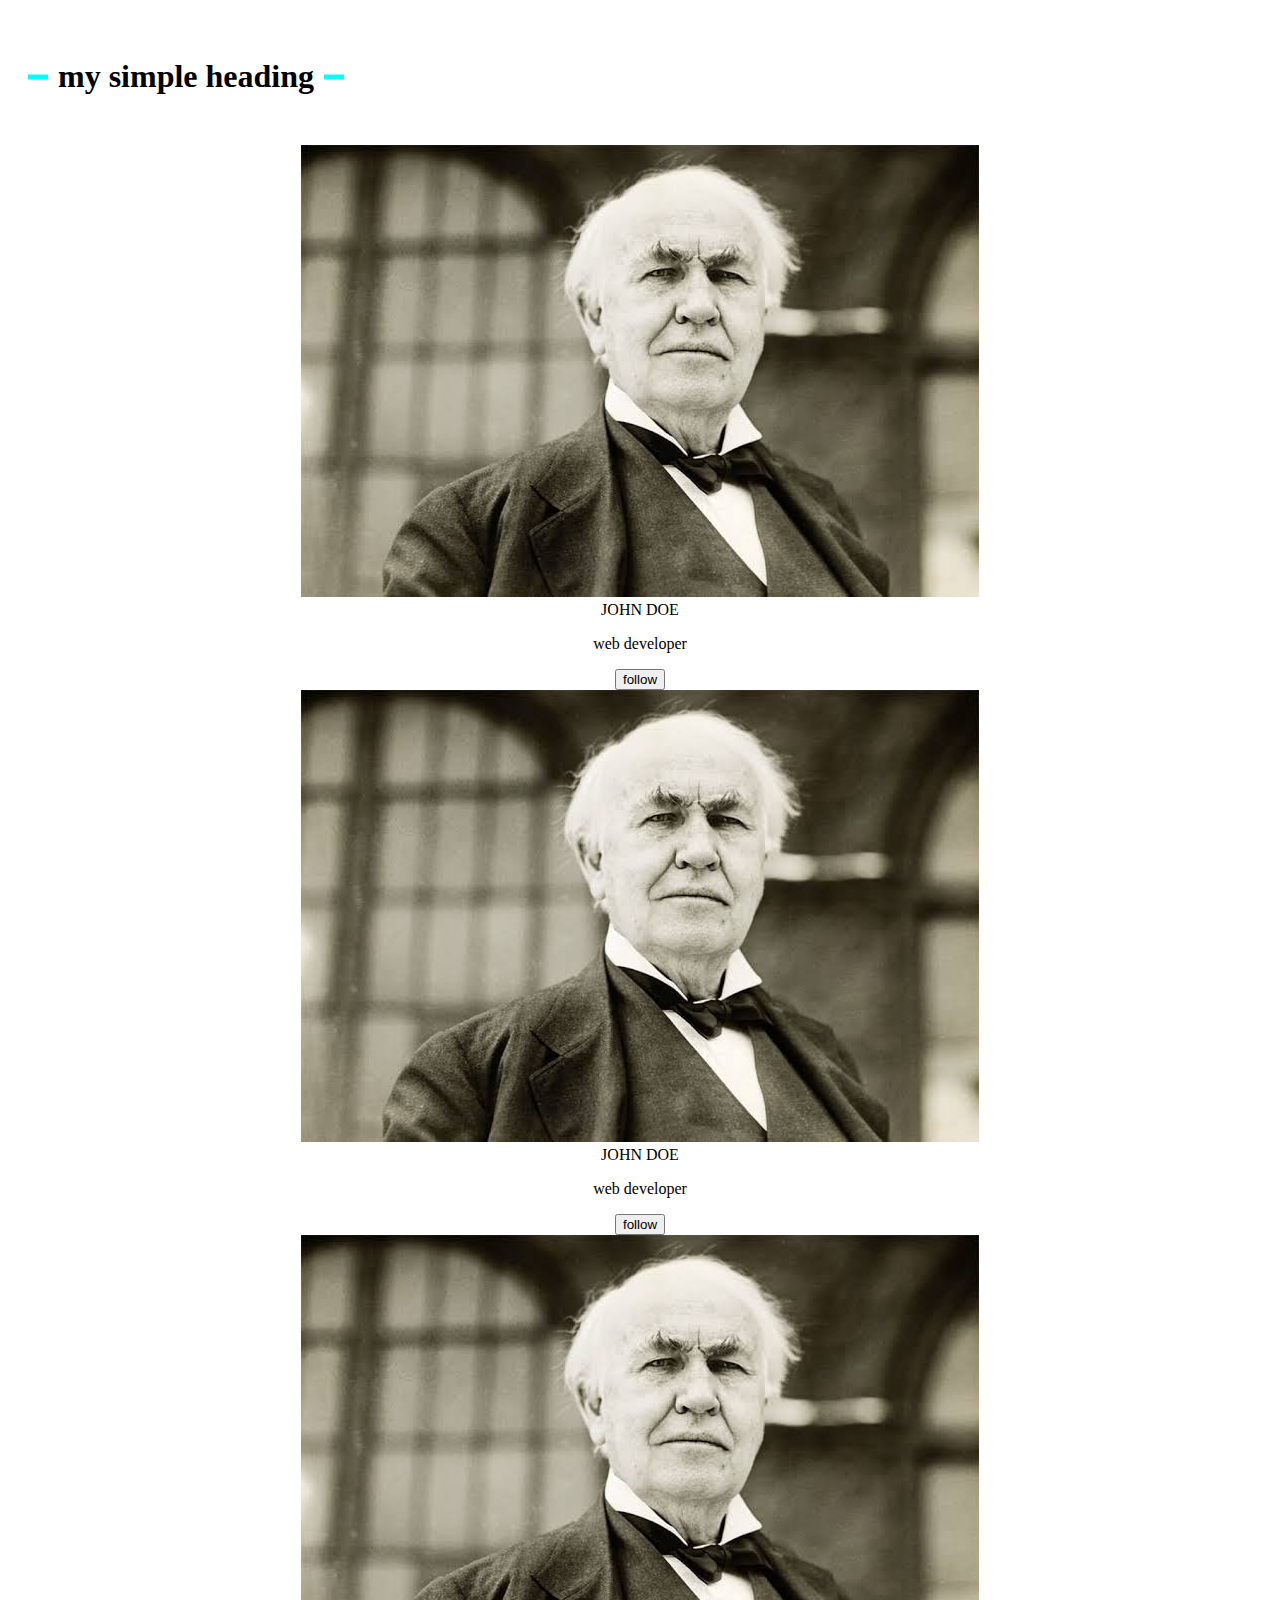
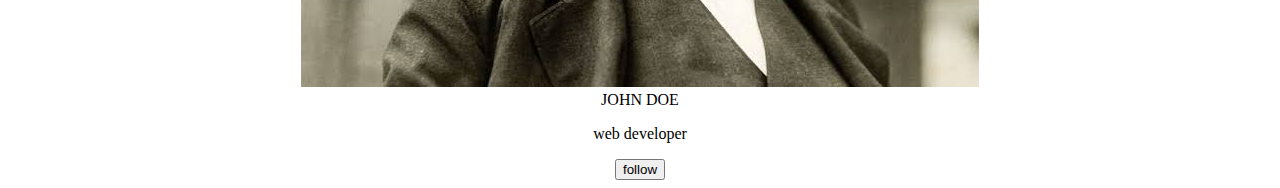
<file: index.html>
<!DOCTYPE html>
<html lang="en">
<head>
    <meta charset="UTF-8">
    <meta name="viewport" content="width=device-width, initial-scale=1.0">
    <link rel="stylesheet" href="./index.css">
    <title>CWTH</title>
</head>
<body>
    <div class="header">
    <h1>my simple heading</h1>
</div>

    <!-- soal2 -->
     <div class="users">
        <div>
        <img src="./images.jpg" alt="">
    </div>
    <div>
        <span>JOHN DOE</span>
    </div>
    <div>
        <P>web developer</P>
    </div>
    <div>
        <button>follow</button>
    </div>
     
     </div>
     <div class="users">
        <div>
        <img src="./images.jpg" alt="">
    </div>
    <div>
        <span>JOHN DOE</span>
    </div>
    <div>
        <P>web developer</P>
    </div>
    <div>
        <button>follow</button>
    </div>
     
     </div>
     <div class="users">
        <div>
        <img src="./images.jpg" alt="">
    </div>
    <div>
        <span>JOHN DOE</span>
    </div>
    <div>
        <P>web developer</P>
    </div>
    <div>
        <button>follow</button>
    </div>
     
     </div>
     
</body>
</html>
</file>
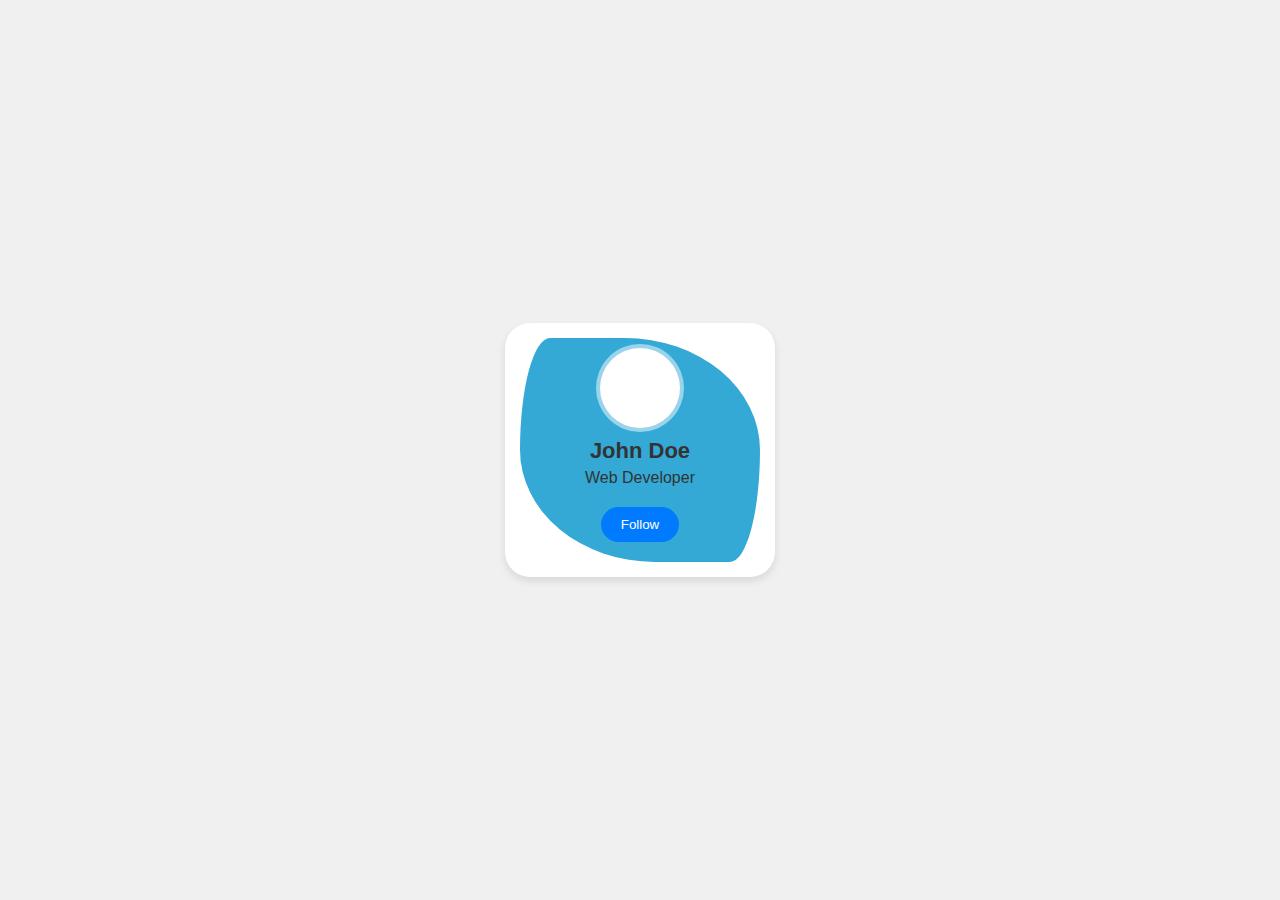
<file: soal2/index.html>
<!DOCTYPE html>
<html lang="fa">
<head>
    <meta charset="UTF-8">
    <meta name="viewport" content="width=device-width, initial-scale=1.0">
    <link rel="stylesheet" href="./style.css">
    <title>CWTH-SOAL2</title>
</head>
<body>

    <div class="card-container">
        <div class="card">
            <div class="name">John Doe</div>
            <div class="job">Web Developer</div>
            <button class="follow-btn">Follow</button>
        </div>
    </div>

</body>
</html>
</file>
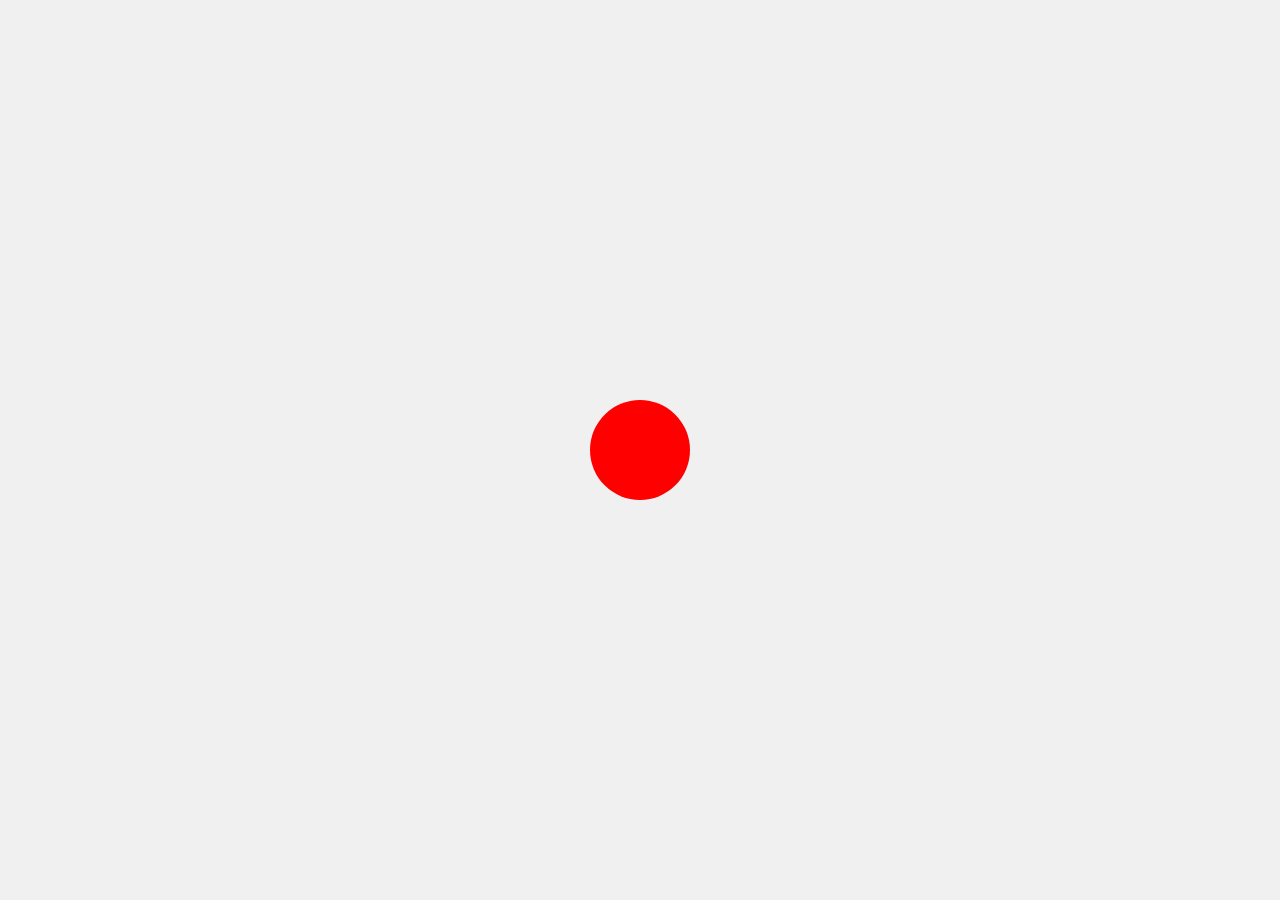
<file: soal4/soal4.html>
<!DOCTYPE html>
<html lang="en">
<head>
    <meta charset="UTF-8">
    <meta name="viewport" content="width=device-width, initial-scale=1.0">
    <link rel="stylesheet" href="./soal4.css">
    <title>soal4</title>
    
</head>
<body>
    <div class="circle"></div>
</body>
</html>
</file>
<file: index.css>
h1::before , h1::after {
    content: " ";
    /* color: aqua; */
    background-color: aqua;
    width: 20px;
    height: 5px;
    position: absolute;
    right: 0;
    top: 0;
    
}
h1::before{
    left: -30px;
    top: 50%;
    transform: translate(0 , -50%);
}
h1::after{
    right: -30px;
    top: 50%;
    transform: translate(0 , -50%);
}
h1{
    position: relative;
    display: inline-block;
    margin: 50px;
    /* margin-left: 20px; */
}

/* soal2 */

.users{
    display: flex;
    flex-direction: column;
    justify-content: center;
    align-items: center;
}
</file>
<file: soal2/style.css>
:root {
    --main-bg-color: #34a9d5; 
    --hover-bg-color: #3fc45f; 
    --content-bg-color: #ffffff; 
    --button-color: #007bff;
    --text-color: #333;
}

body {
    font-family: sans-serif;
    background-color: #f0f0f0;
    display: flex;
    justify-content: center;
    align-items: center;
    height: 100vh;
    margin: 0;
}


.card-container {
    background-color: var(--content-bg-color);
    padding: 15px;
    border-radius: 25px;
    box-shadow: 0 4px 8px rgba(0, 0, 0, 0.1);
    display: flex;
    justify-content: center;
    align-items: center;
}


.card {
    background-color: var(--main-bg-color);
    padding: 20px;
    border-radius: 20% 90% / 80% 80%;
    text-align: center;
    width: 200px; 
    transition: background-color 0.3s ease;
    position: relative; 
    /* transform: skewY(-5deg); */

    
}


.card:hover {
    background-color: var(--hover-bg-color);
}


.card::before {
    content: '';
    width: 80px;
    height: 80px;
    background-color: #fff;
    border-radius: 50%;
    position: absolute;
    top: 10px; 
    left: 50%;
    transform: translateX(-50%);
    box-shadow: 0 0 0 4px rgba(255, 255, 255, 0.5); 
    
    
    
}


.name {
    font-size: 22px;
    font-weight: bold;
    color: var(--text-color);
    margin-bottom: 5px;
    margin-top: 80px; 
}

.job {
    font-size: 16px;
    color: var(--text-color);
    margin-bottom: 20px;
}


.follow-btn {
    padding: 10px 20px;
    background-color: var(--button-color);
    color: #fff;
    border: none;
    border-radius: 20px;
    cursor: pointer;
    transition: background-color 0.2s ease;
    
}

.follow-btn:hover {
    background-color: darken(var(--button-color), 10%);
}
</file>
<file: soal4/soal4.css>
body {
    margin: 0;
    padding: 0;
    display: flex;
    justify-content: center;
    align-items: center;
    height: 100vh;
    background-color: #f0f0f0;
}

.circle {
    width: 100px;
    height: 100px;
    border-radius: 50%;
    background-color: red;
    position: absolute;
    animation: moveAndChangeColor 5s infinite linear;
}

@keyframes moveAndChangeColor {
    0% {
        transform: translateX(0);
        background-color: red;
    }
    50% {
        transform: translateX(300px);
        background-color: blue;
    }
    100% {
        transform: translateX(0);
        background-color: green;
    }
}
</file>
